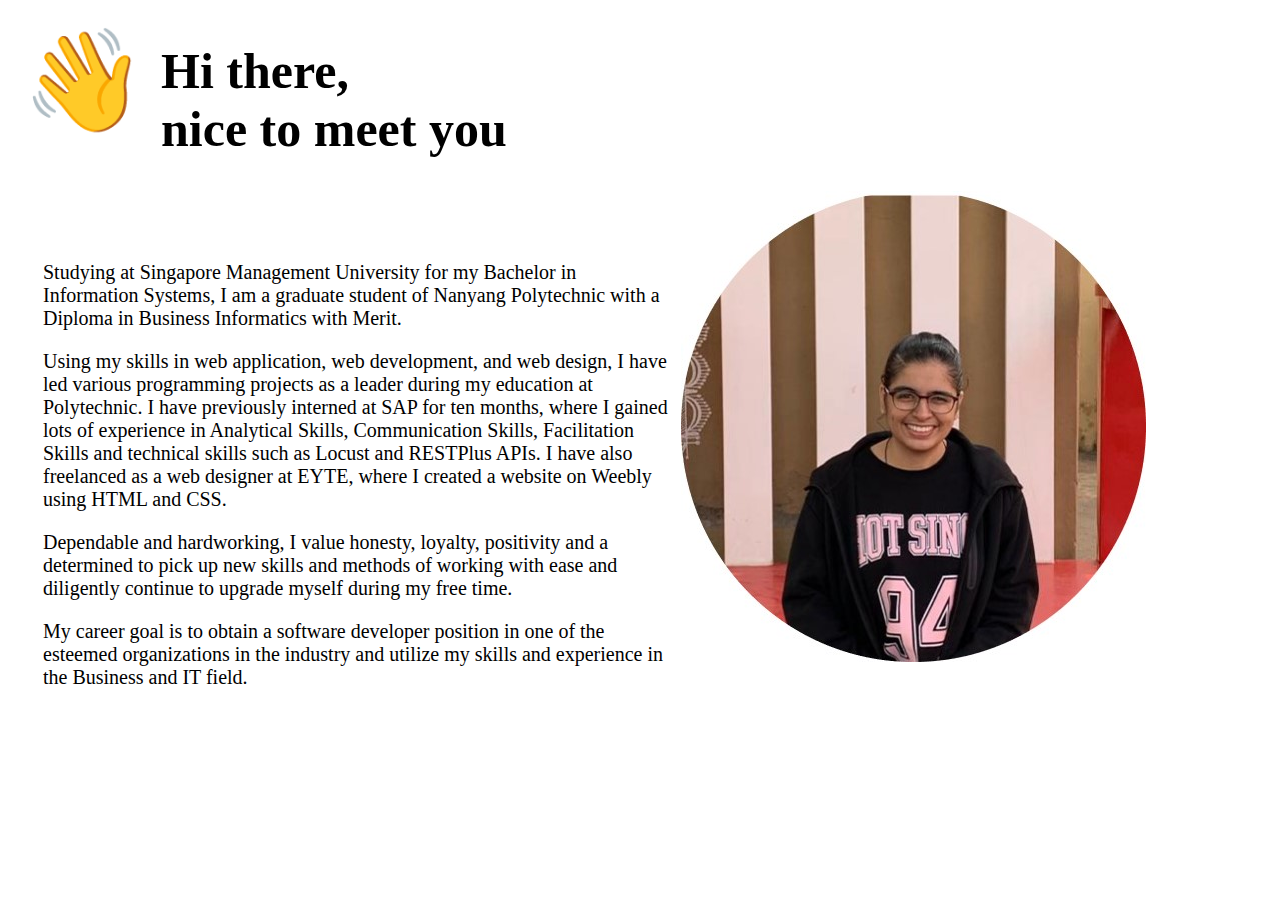
<file: index.html>
<!DOCTYPE html>
<html lang="en">
<head>
  <meta charset="UTF-8">
  <meta http-equiv="X-UA-Compatible" content="IE=edge">
  <meta name="viewport" content="width=device-width, initial-scale=1.0">
  <link rel="stylesheet" href="style.css"/>
  <title>Home</title>
</head>
<body>
  <!-- HEADING -->
  <div class="intro">
    <p style="font-size:100px; float:left; margin:14px">&#128075;</p>
    <h1 style="font-size: 50px; float:left">Hi there, <br> nice to meet you</h1>
  </div>


  <!-- INTRODUCTION ABOUT ME -->
  <div class="about">
    <div class="left">
      <p>Studying at Singapore Management University for my
      Bachelor in Information Systems, I am a graduate
      student of Nanyang Polytechnic with a Diploma in
      Business Informatics with Merit. </p>
      
      <p>Using my skills in web application, web development, 
      and web design, I have led various programming projects 
      as a leader during my education at Polytechnic.
      I have previously interned at SAP for ten months,
      where I gained lots of experience in Analytical Skills,
      Communication Skills, Facilitation Skills and technical
      skills such as Locust and RESTPlus APIs. I have also
      freelanced as a web designer at EYTE, where I created
      a website on Weebly using HTML and CSS.</p>
      
      <p>Dependable and hardworking, I value honesty, loyalty,
      positivity and a determined to pick up new skills and
      methods of working with ease and diligently continue
      to upgrade myself during my free time. </p>
      
      <p>My career goal is to obtain a software developer
      position in one of the esteemed organizations in the
      industry and utilize my skills and experience in the
      Business and IT field. </p>
    </div>
    
    <div class="right">
      <img src="images/my pic.jpg"/>
    </div>
  </div>  


  <!--  -->
</body>
</html>
</file>
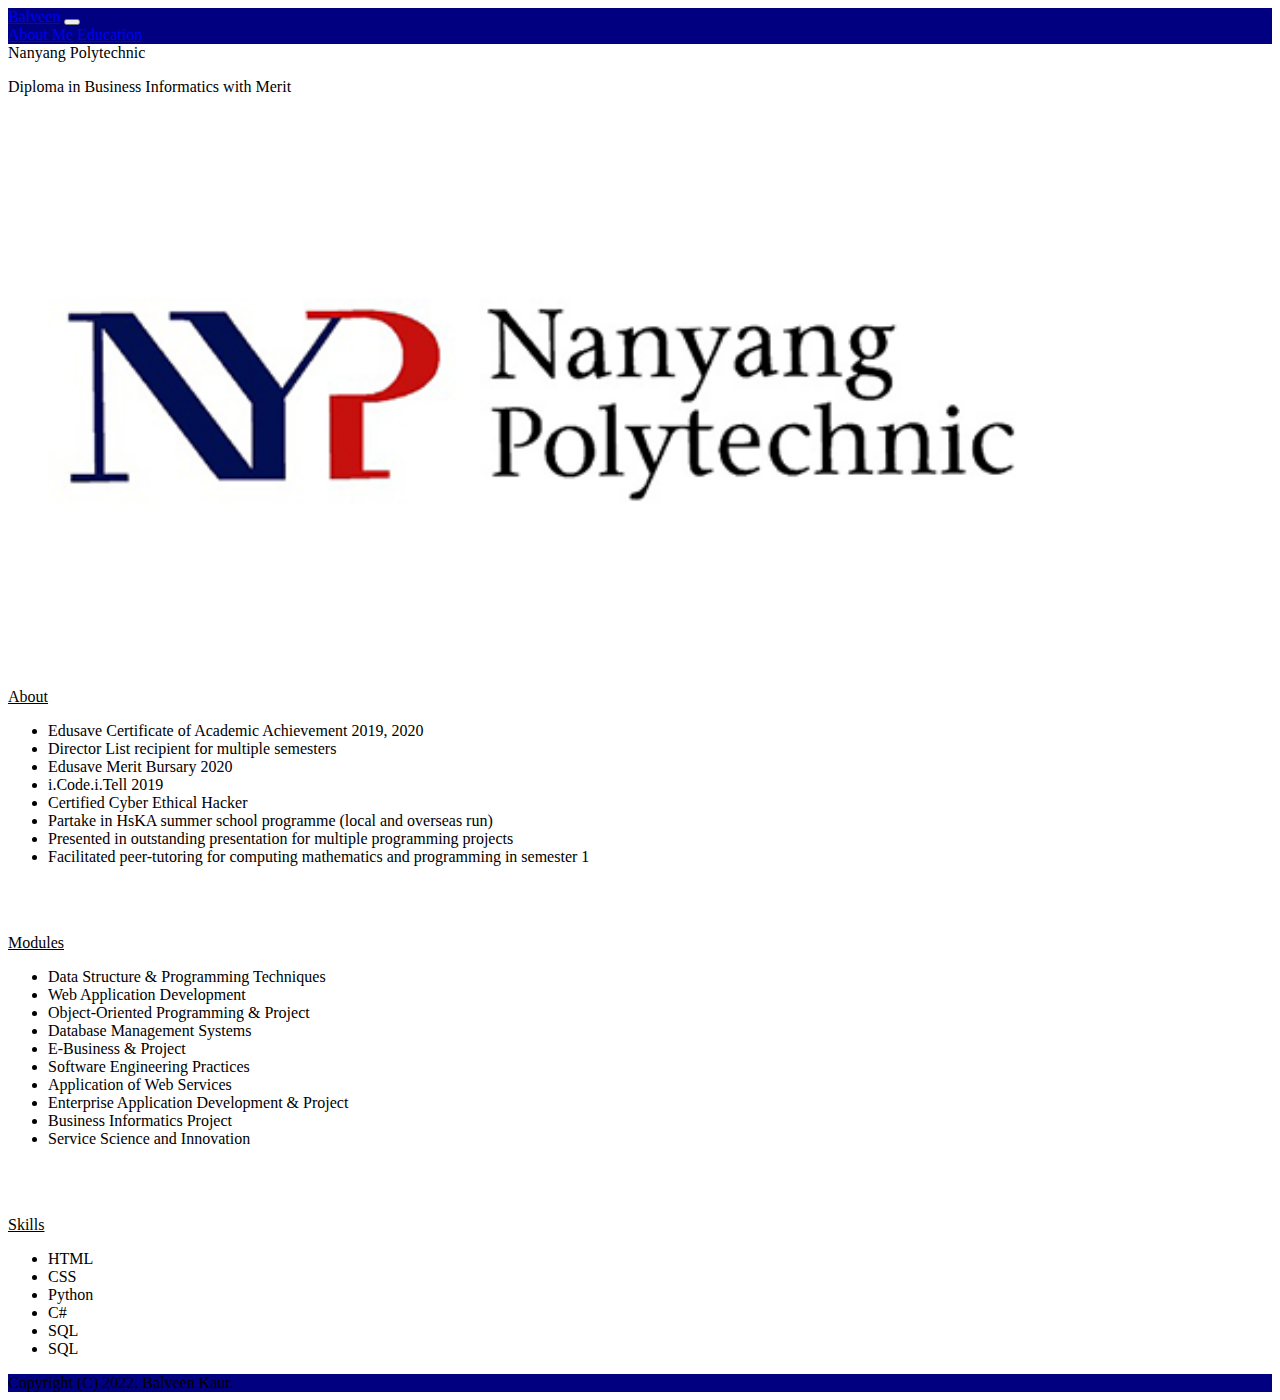
<file: pages/education/nyp.html>
<!doctype html>
<html lang="en">

<head>

    <meta charset="utf-8">
    <meta name="viewport" content="width=device-width, initial-scale=1">

    <link href="https://cdn.jsdelivr.net/npm/bootstrap@5.0.2/dist/css/bootstrap.min.css" rel="stylesheet"
        integrity="sha384-EVSTQN3/azprG1Anm3QDgpJLIm9Nao0Yz1ztcQTwFspd3yD65VohhpuuCOmLASjC" crossorigin="anonymous">

    <link rel="stylesheet" href="../../style.css">

    <title>Education</title>
</head>

<body>
    <nav class="navbar navbar-expand-lg navbar-dark py-3" style="background-color: Navy;">
        <div class="container-fluid">
            <a class="navbar-brand" href="#">Balveen</a>
            <button class="navbar-toggler" type="button" data-bs-toggle="collapse" data-bs-target="#navbarNavAltMarkup"
                aria-controls="navbarNavAltMarkup" aria-expanded="false" aria-label="Toggle navigation">
                <span class="navbar-toggler-icon"></span>
            </button>
            <div class="collapse navbar-collapse float-end" id="navbarNavAltMarkup">
                <div class="navbar-nav">
                    <a class="nav-link" aria-current="page" href="../../index.html">About Me</a>
                    <a class="nav-link active" href="education.html">Education</a>
                    <!-- <a class="nav-link" href="../experience/experience.html">Work Experience</a>
                    <a class="nav-link" href="#">Projects</a> -->
                </div>
            </div>
        </div>
    </nav>

    <div class="justify-content-center my-5 display-1 text-center">
        Nanyang Polytechnic
        <br>
        <p class="display-3">Diploma in Business Informatics with Merit</p>
        <!-- <span class="badge rounded-pill bg-success ms-md-2">Current</span> -->
    </div>

    <div class="container-fluid my-5">
        <div class="row">
            <div class="col-md-4">
                <img src="../../images/nyp.png" alt="" class="img-fluid">
            </div>
            <div class="col-md-8 justify-content-center text-center">
                <p class="display-4"><u>About</u></p>
                <ul class="list-group list-group-flush w-75 mx-auto">
                    <li class="list-group-item">Edusave Certificate of Academic Achievement 2019, 2020</li>
                    <li class="list-group-item">Director List recipient for multiple semesters</li>
                    <li class="list-group-item">Edusave Merit Bursary 2020</li>
                    <li class="list-group-item">i.Code.i.Tell 2019</li>
                    <li class="list-group-item">Certified Cyber Ethical Hacker</li>
                    <li class="list-group-item">Partake in HsKA summer school programme (local and overseas run)</li>
                    <li class="list-group-item">Presented in outstanding presentation for multiple programming projects</li>
                    <li class="list-group-item">Facilitated peer-tutoring for computing mathematics and programming in semester 1</li>
                </ul>
                <br><br>

                <p class="display-4"><u>Modules</u></p>
                <ul class="list-group list-group-flush w-75 mx-auto">
                    <li class="list-group-item">Data Structure & Programming Techniques</li>
                    <li class="list-group-item">Web Application Development</li>
                    <li class="list-group-item">Object-Oriented Programming & Project</li>
                    <li class="list-group-item">Database Management Systems</li>
                    <li class="list-group-item">E-Business & Project</li>
                    <li class="list-group-item">Software Engineering Practices</li>
                    <li class="list-group-item">Application of Web Services</li>
                    <li class="list-group-item">Enterprise Application Development & Project</li>
                    <li class="list-group-item">Business Informatics Project</li>
                    <li class="list-group-item">Service Science and Innovation</li>
                </ul>
                <br><br>

                <p class="display-4"><u>Skills</u></p>
                <ul class="list-group list-group-flush w-75 mx-auto">
                    <li class="list-group-item">HTML</li>
                    <li class="list-group-item">CSS</li>
                    <li class="list-group-item">Python</li>
                    <li class="list-group-item">C#</li>
                    <li class="list-group-item">SQL</li>
                    <li class="list-group-item">SQL</li>
                </ul>
            </div>
        </div>
    </div>




    <div class="container-fluid text-center text-white py-3" style="background-color: navy;">Copyright (C) 2022. Balveen Kaur.</div>

    <script src="https://cdn.jsdelivr.net/npm/bootstrap@5.0.2/dist/js/bootstrap.bundle.min.js"
        integrity="sha384-MrcW6ZMFYlzcLA8Nl+NtUVF0sA7MsXsP1UyJoMp4YLEuNSfAP+JcXn/tWtIaxVXM" crossorigin="anonymous">
    </script>

</body>

</html>
</file>
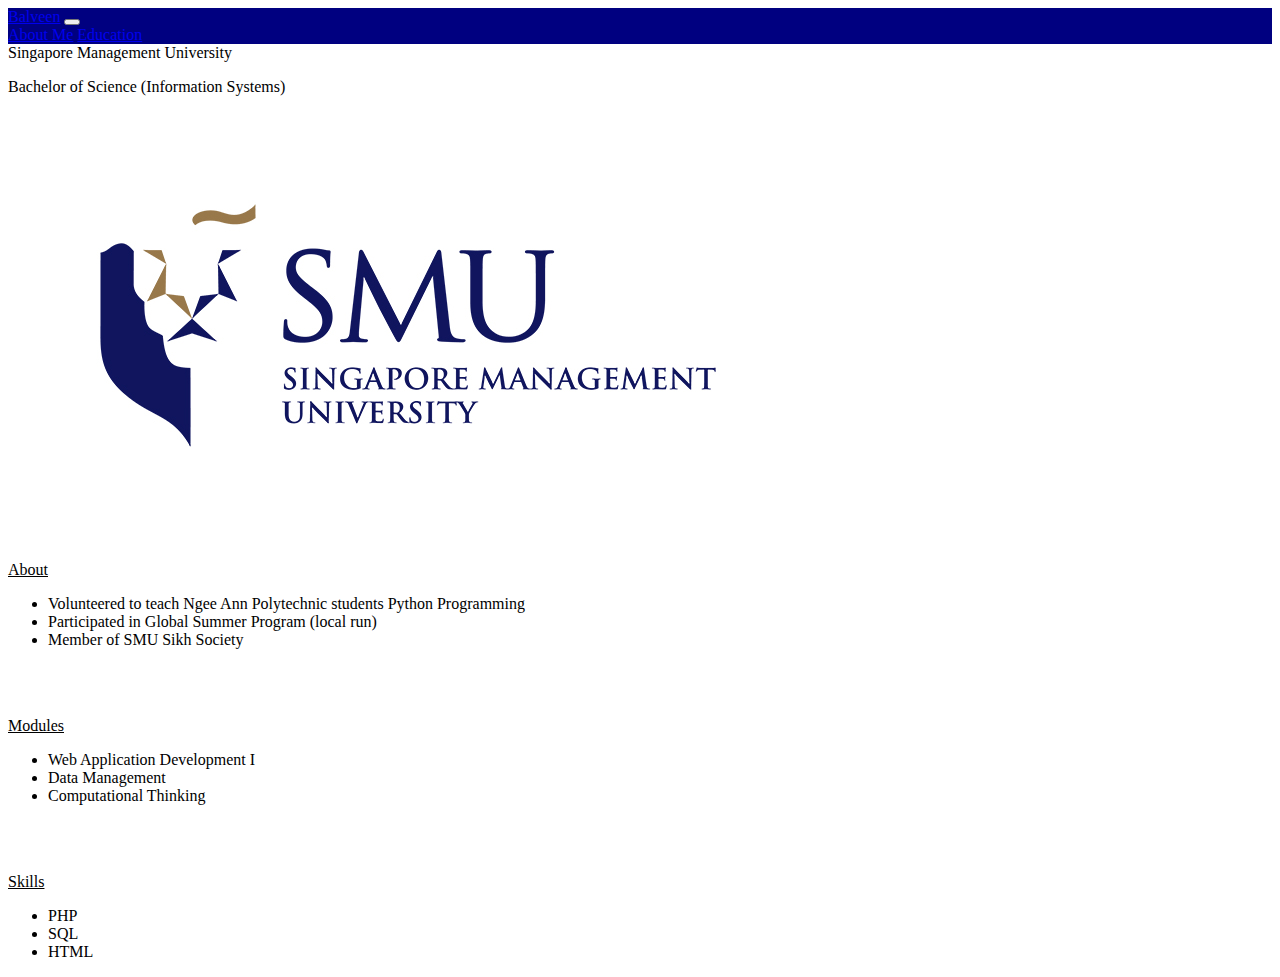
<file: pages/education/smu.html>
<!doctype html>
<html lang="en">

<head>

    <meta charset="utf-8">
    <meta name="viewport" content="width=device-width, initial-scale=1">

    <link href="https://cdn.jsdelivr.net/npm/bootstrap@5.0.2/dist/css/bootstrap.min.css" rel="stylesheet"
        integrity="sha384-EVSTQN3/azprG1Anm3QDgpJLIm9Nao0Yz1ztcQTwFspd3yD65VohhpuuCOmLASjC" crossorigin="anonymous">

    <link rel="stylesheet" href="../../style.css">

    <title>Education</title>
</head>

<body>
    <nav class="navbar navbar-expand-lg navbar-dark py-3" style="background-color: Navy;">
        <div class="container-fluid">
            <a class="navbar-brand" href="#">Balveen</a>
            <button class="navbar-toggler" type="button" data-bs-toggle="collapse" data-bs-target="#navbarNavAltMarkup"
                aria-controls="navbarNavAltMarkup" aria-expanded="false" aria-label="Toggle navigation">
                <span class="navbar-toggler-icon"></span>
            </button>
            <div class="collapse navbar-collapse float-end" id="navbarNavAltMarkup">
                <div class="navbar-nav">
                    <a class="nav-link" aria-current="page" href="../../index.html">About Me</a>
                    <a class="nav-link active" href="education.html">Education</a>
                    <!-- <a class="nav-link" href="../experience/experience.html">Work Experience</a>
                    <a class="nav-link" href="#">Projects</a> -->
                </div>
            </div>
        </div>
    </nav>

    <div class="justify-content-center my-5 display-1 text-center">
        Singapore Management University
        <br>
        <p class="display-3">Bachelor of Science (Information Systems)</p>
        <!-- <span class="badge rounded-pill bg-success ms-md-2">Current</span> -->
    </div>

    <div class="container-fluid my-5">
        <div class="row">
            <div class="col-md-4">
                <img src="../../images/smu-logo.jpg" alt="" class="img-fluid">
            </div>
            <div class="col-md-8 justify-content-center text-center">
                <p class="display-4"><u>About</u></p>
                <ul class="list-group list-group-flush w-50 mx-auto">
                    <li class="list-group-item">Volunteered to teach Ngee Ann Polytechnic students Python Programming</li>
                    <li class="list-group-item">Participated in Global Summer Program (local run)</li>
                    <li class="list-group-item">Member of SMU Sikh Society</li>
                </ul>
                <br><br>

                <p class="display-4"><u>Modules</u></p>
                <ul class="list-group list-group-flush w-50 mx-auto">
                    <li class="list-group-item">Web Application Development I</li>
                    <li class="list-group-item">Data Management</li>
                    <li class="list-group-item">Computational Thinking</li>
                </ul>
                <br><br>

                <p class="display-4"><u>Skills</u></p>
                <ul class="list-group list-group-flush w-50 mx-auto">
                    <li class="list-group-item">PHP</li>
                    <li class="list-group-item">SQL</li>
                    <li class="list-group-item">HTML</li>
                </ul>
            </div>
        </div>
    </div>




    <footer class="footer mt-auto py-3" style="background-color: navy;">
        <div class="container">
            <span class="text-muted">
            </span>
        </div>
    </footer>

    <script src="https://cdn.jsdelivr.net/npm/bootstrap@5.0.2/dist/js/bootstrap.bundle.min.js"
        integrity="sha384-MrcW6ZMFYlzcLA8Nl+NtUVF0sA7MsXsP1UyJoMp4YLEuNSfAP+JcXn/tWtIaxVXM" crossorigin="anonymous">
    </script>

</body>

</html>
</file>
<file: style.css>
.intro {
    width:100%;
    margin: auto;
    overflow: hidden;
}

.left{
    width: 50%;
    float:left;
    margin-left:35px;
    box-sizing: border-box;
    padding-top: 50px;
}

.right{
    float:right;    
    box-sizing: border-box;
    margin-right: 10%;
    
}

.left p{
    font-size: 20px;
}

@media(max-width: 600px) {
    .left {
        width: 100%;
        float: none;
        margin-left: 10px;
    }

    .left p{
        font-size: 16px;
    }
    .right, img {
        width: 100%;
        float: none;
    }
}
</file>
